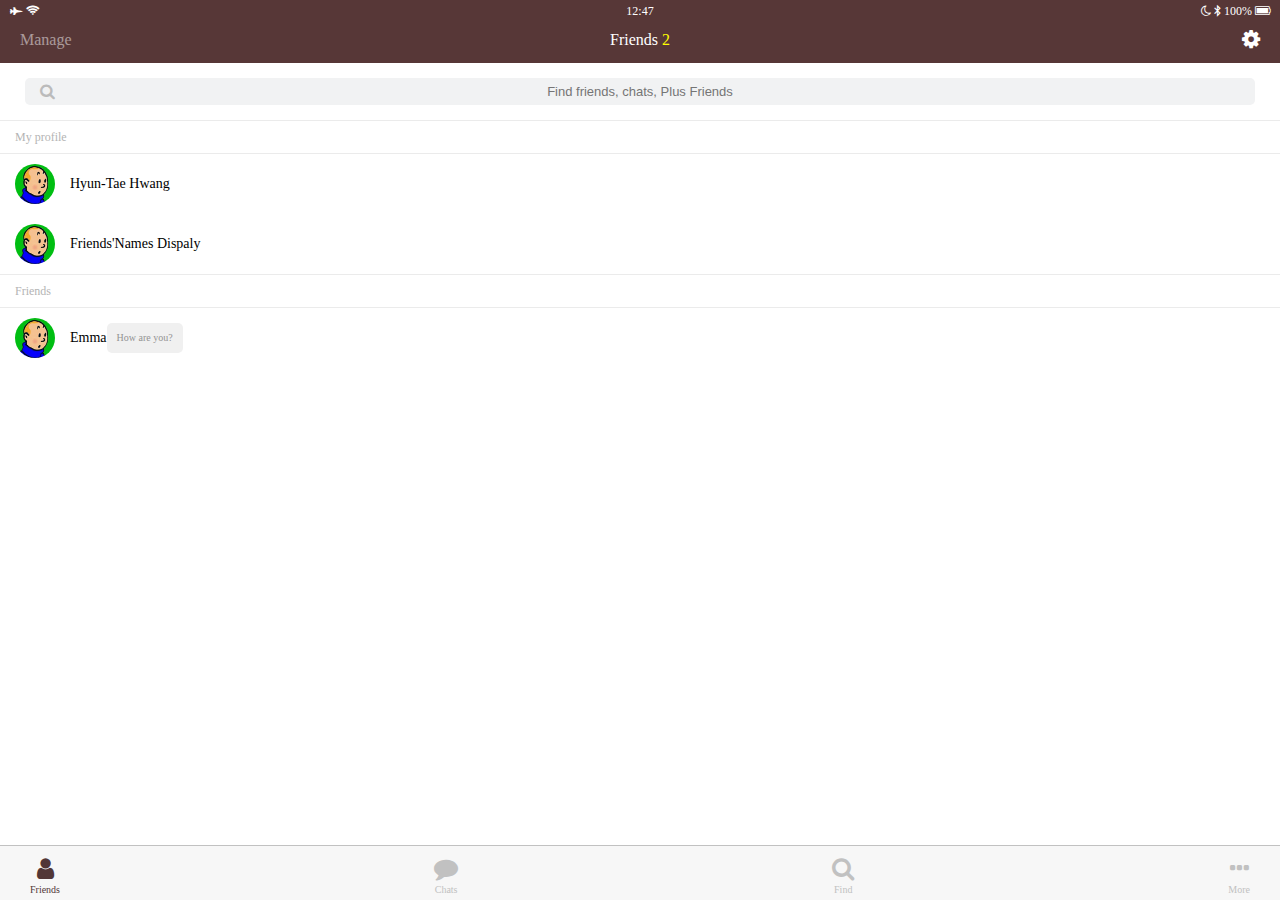
<file: index.html>
<!DOCTYPE html>
<html lang="en">
  <head>
    <meta charset="UTF-8" />
    <meta name="viewport" content="width=device-width, initial-scale=1.0" />
    <meta http-equiv="X-UA-Compatible" content="ie=edge" />
    <link rel="stylesheet" href="style.css" />
    <link
      rel="stylesheet"
      href="https://stackpath.bootstrapcdn.com/font-awesome/4.7.0/css/font-awesome.min.css"
      class="css"
    />
    <script type="text/javascript"></script>

    <title>kakao Talk</title>
  </head>

  <body>
    <div class="wrapper">
      <div class="box">
        <div class="header">
          <div class="top_column">
            <i class="fa fa-fighter-jet"></i>
            <i class="fa fa-wifi"></i>
          </div>
          <div class="top_column">
            <span class="header__time">12:47</span>
          </div>
          <div class="top_column" class="column">
            <i class="fa fa-moon-o"></i>
            <i class="fa fa-bluetooth-b"></i>
            <span class="header__battery">100% <i class="fa fa-battery-full"></i></span>
          </div>
        </div>
        <div class="bottom">
          <div class="bottom_column">
            <span class="manage">Manage</span>
          </div>
          <div class="bottom_column">
            <span class="Friends1">Friends</span>
            <span class="number">2</span>
          </div>
          <div class="bottom_column">
            <i class="fa fa-cog fa-lg"></i>
          </div>
        </div>
      </div>
    </div>
    <main class="center">
      <div class="search">
        <i class="fa fa-search"></i>
        <input type="text" placeholder="Find friends, chats, Plus Friends" />
      </div>
      <div class="profile">My profile</div>
      <div class="Icon">
        <div class="Name"><img src="image/avatar.jpg" alt />Hyun-Tae Hwang</div>
        <div class="Display"><img src="image/avatar.jpg" alt />Friends'Names Dispaly</div>
      </div>
      <div class="Friends">Friends</div>
      <div class="Emma">
        <img src="image/avatar.jpg" alt />Emma
        <div class="how">
          How are you?
        </div>
      </div>
    </main>
    <nav class="tap-bar">
      <a href="index.html" class="tab-bar__tab tab-bar__tab--selected">
        <i class="fa fa-user"></i>
        <span class="tab-bar__title">Friends</span>
      </a>

      <a href="chats.html" class="tab-bar__tab">
        <i class="fa fa-comment"></i>
        <span class="tab-bar__title">Chats</span>
      </a>

      <a href="find.html" class="tab-bar__tab">
        <i class="fa fa-search"></i>
        <span class="tab-bar__title">Find</span>
      </a>

      <a href="more.html" class="tab-bar__tab">
        <i class="fa fa-ellipsis-h"></i>
        <span class="tab-bar__title">More</span>
      </a>
    </nav>
  </body>
</html>
</file>
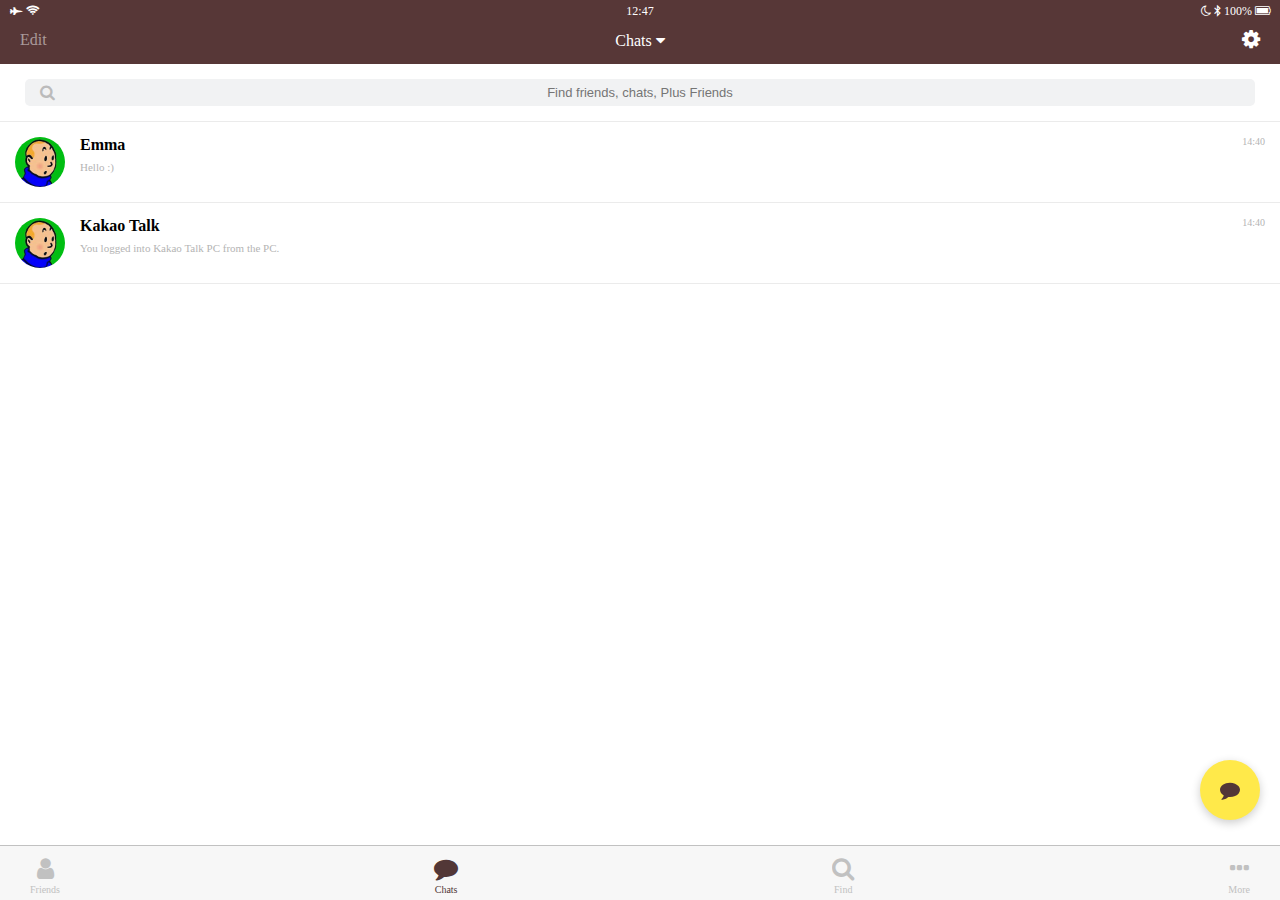
<file: chats.html>
<!DOCTYPE html>
<html lang="en">
  <head>
    <meta charset="UTF-8" />
    <meta name="viewport" content="width=device-width, initial-scale=1.0" />
    <meta http-equiv="X-UA-Compatible" content="ie=edge" />
    <link rel="stylesheet" href="style.css" />
    <link
      rel="stylesheet"
      href="https://stackpath.bootstrapcdn.com/font-awesome/4.7.0/css/font-awesome.min.css"
      class="css"
    />
    <script type="text/javascript"></script>
    <title>Chats</title>
  </head>

  <body>
    <div class="wrapper">
      <div class="box">
        <div class="header">
          <div class="top_column">
            <i class="fa fa-fighter-jet"></i>
            <i class="fa fa-wifi"></i>
          </div>
          <div class="top_column">
            <span class="header__time">12:47</span>
          </div>
          <div class="top_column" class="column">
            <i class="fa fa-moon-o"></i>
            <i class="fa fa-bluetooth-b"></i>
            <span class="header__battery">100% <i class="fa fa-battery-full"></i></span>
          </div>
        </div>
        <div class="bottom">
          <div class="bottom_column">
            <span class="manage">Edit</span>
          </div>
          <div class="bottom_column">
            <span class="Friends1">Chats</span>
            <i class="fa fa-caret-down"></i>
          </div>
          <div class="bottom_column">
            <i class="fa fa-cog fa-lg"></i>
          </div>
        </div>
      </div>
    </div>
    <main class="center">
      <div class="search">
        <i class="fa fa-search"></i>
        <input type="text" placeholder="Find friends, chats, Plus Friends" />
      </div>
      <ul class="chat_list">
        <li class="chat_chat">
          <a href="chat.html">
            <div class="chat_contents">
              <img src="image/avatar.jpg" />
              <div class="chat_preview">
                <h3 class="chat_user">Emma</h3>
                <span class="chat_last-message">Hello :)</span>
              </div>
            </div>
            <span class="chat_date-time">
              14:40
            </span>
          </a>
        </li>
        <li class="chat_chat">
          <a href="chat.html">
            <div class="chat_contents">
              <img src="image/avatar.jpg" />
              <div class="chat_preview">
                <h3 class="chat_user">Kakao Talk</h3>
                <span class="chat_last-message">You logged into Kakao Talk PC from the PC.</span>
              </div>
            </div>
            <span class="chat_date-time">
              14:40
            </span>
          </a>
        </li>
      </ul>
      <div class="chat-btn">
        <i class="fa fa-comment"></i>
      </div>
    </main>
    <nav class="tap-bar">
      <a href="index.html" class="tab-bar__tab">
        <i class="fa fa-user"></i>
        <span class="tab-bar__title">Friends</span>
      </a>

      <a href="chats.html" class="tab-bar__tab tab-bar__tab--selected">
        <i class="fa fa-comment"></i>
        <span class="tab-bar__title">Chats</span>
      </a>

      <a href="find.html" class="tab-bar__tab">
        <i class="fa fa-search"></i>
        <span class="tab-bar__title">Find</span>
      </a>

      <a href="more.html" class="tab-bar__tab">
        <i class="fa fa-ellipsis-h"></i>
        <span class="tab-bar__title">More</span>
      </a>
    </nav>
  </body>
</html>
</file>
<file: style.css>
body {
  line-height: 1;
  margin: inherit;
}
.wrapper {
  display: grid;
}
.box {
  background-color: #573737;
  color: white;
  padding: 5px 10px 15px 10px;
  display: block;
}
.header {
  display: flex;
  justify-content: space-between;
  font-size: 12px;
  margin-bottom: 15px;
  box-sizing: border-box;
}
.bottom {
  display: flex;
  margin: 0 10px;
  vertical-align: baseline;
  box-sizing: border-box;
  justify-content: space-between;
}
.top_column {
  width: 33%;
}
.top_column:nth-child(2) {
  text-align: center;
}
.top_column:nth-child(3) {
  text-align: right;
}
.bottom_column {
  width: 33%;
}
.manage {
  color: rgba(255, 255, 255, 0.5);
  font-size: 100%;
  font-style: inherit;
}
.bottom_column:nth-child(2) {
  text-align: center;
}
.bottom_column:nth-child(3) {
  text-align: right;
}
.number {
  color: yellow;
  text-align: center;
}
main {
  display: block;
  animation: 0.5s bodyPopIn ease-in-out;
  box-sizing: border-box;
}
.search {
  padding: 15px 25px;
  position: relative;
}
.search i {
  position: absolute;
  top: 20px;
  left: 40px;
  color: #bbbbbb;
}
.search input {
  width: 100%;
  padding: 5px 7px;
  box-sizing: border-box;
  border: 0;
  border: 1px solid transparent;
  border-radius: 5px;
  background-color: #f1f2f3;
  font-size: 13px;
  text-align: center;
  transition: border-color 0.2s linear;
}
.profile {
  font-size: 12px;
  padding: 10px 15px;
  color: #b4b4b4;
  border-top: 1px solid #ebebeb;
  border-bottom: 1px solid #ebebeb;
}
.Name {
  font-size: 14px;
  padding: 10px 15px;
  display: flex;
  align-items: center;
}
.Display {
  font-size: 14px;
  padding: 10px 15px;
  display: flex;
  align-items: center;
}
img {
  width: 40px;
  border-radius: 50%;
  margin-right: 15px;
  animation: 1s ease-in-out;
}
.Friends {
  font-size: 12px;
  padding: 10px 15px;
  color: #b4b4b4;
  border-top: 1px solid #ebebeb;
  border-bottom: 1px solid #ebebeb;
}
.Emma {
  font-size: 14px;
  padding: 10px 15px;
  display: flex;
  align-items: center;
}
.how {
  font-size: 10px;
  background: #f0f0f0;
  padding: 10px 10px;
  border-radius: 5px;
  color: #939393;
}
nav.tap-bar {
  background-color: #f7f7f7;
  position: fixed;
  width: 100%;
  bottom: 0;
  display: flex;
  justify-content: space-between;
  border-top: solid 1px #c1c1c1;
  padding: 10px 30px 5px 30px;
  margin: 0;

  font-size: 100%;
  font: inherit;
  vertical-align: baseline;
  box-sizing: border-box;
}
.tap-bar i {
  display: block;
  margin-bottom: 5px;
  text-align: center;
  font-size: 24px;
}
.tab-bar__title {
  font-size: 10px;
}
.tab-bar__tab {
  display: flex;
  align-items: center;
  flex-direction: column;
  text-decoration: none;
  color: #c1c1c1;
  transition: transform 0.3s linear;
}
.tab-bar__tab--selected {
  color: #523737;
}
ul {
  list-style: none;
  margin: 0;
  padding: 0;
  border: 0;
  font-size: 100%;
  font: inherit;

  box-sizing: border-box;
  display: block;
}
li {
  display: list-item;
  padding: 15px;
  border-bottom: 1px solid #ebebeb;
}
.chat_chat a {
  display: flex;
  justify-content: space-between;
  text-decoration: none;
  color: inherit;
}
.chat_list {
  border-top: 1px solid #ebebeb;
}
.chat_contents {
  display: flex;
  align-items: flex-start;
}
.chat_contents img {
  width: 50px;
  border-radius: 50px;
  margin-right: 15px;
}
.chat_user {
  font-weight: 600;
  margin-bottom: 5px;
  margin-top: 0px;
  padding: 0;
  border: 0;
  font-size: 100%;

  vertical-align: baseline;
  box-sizing: border-box;
}
.chat_last-message {
  color: #b4b4b4;
  font-size: 11px;
}
.chat_date-time {
  font-size: 10px;
  color: #b4b4b4;
}
.chat-btn {
  width: 60px;
  height: 60px;
  background-color: #ffe94a;
  display: flex;
  justify-content: center;
  align-items: center;
  border-radius: 50%;
  position: fixed;
  right: 20px;
  bottom: 80px;
  font-size: 20px;
  color: #523737;
  box-shadow: 0px 3px 10px rgba(0, 0, 0, 0.2);
  transition: color 0.3s, background 0.3s, transform 0.5s ease-in-out;
}
</file>
